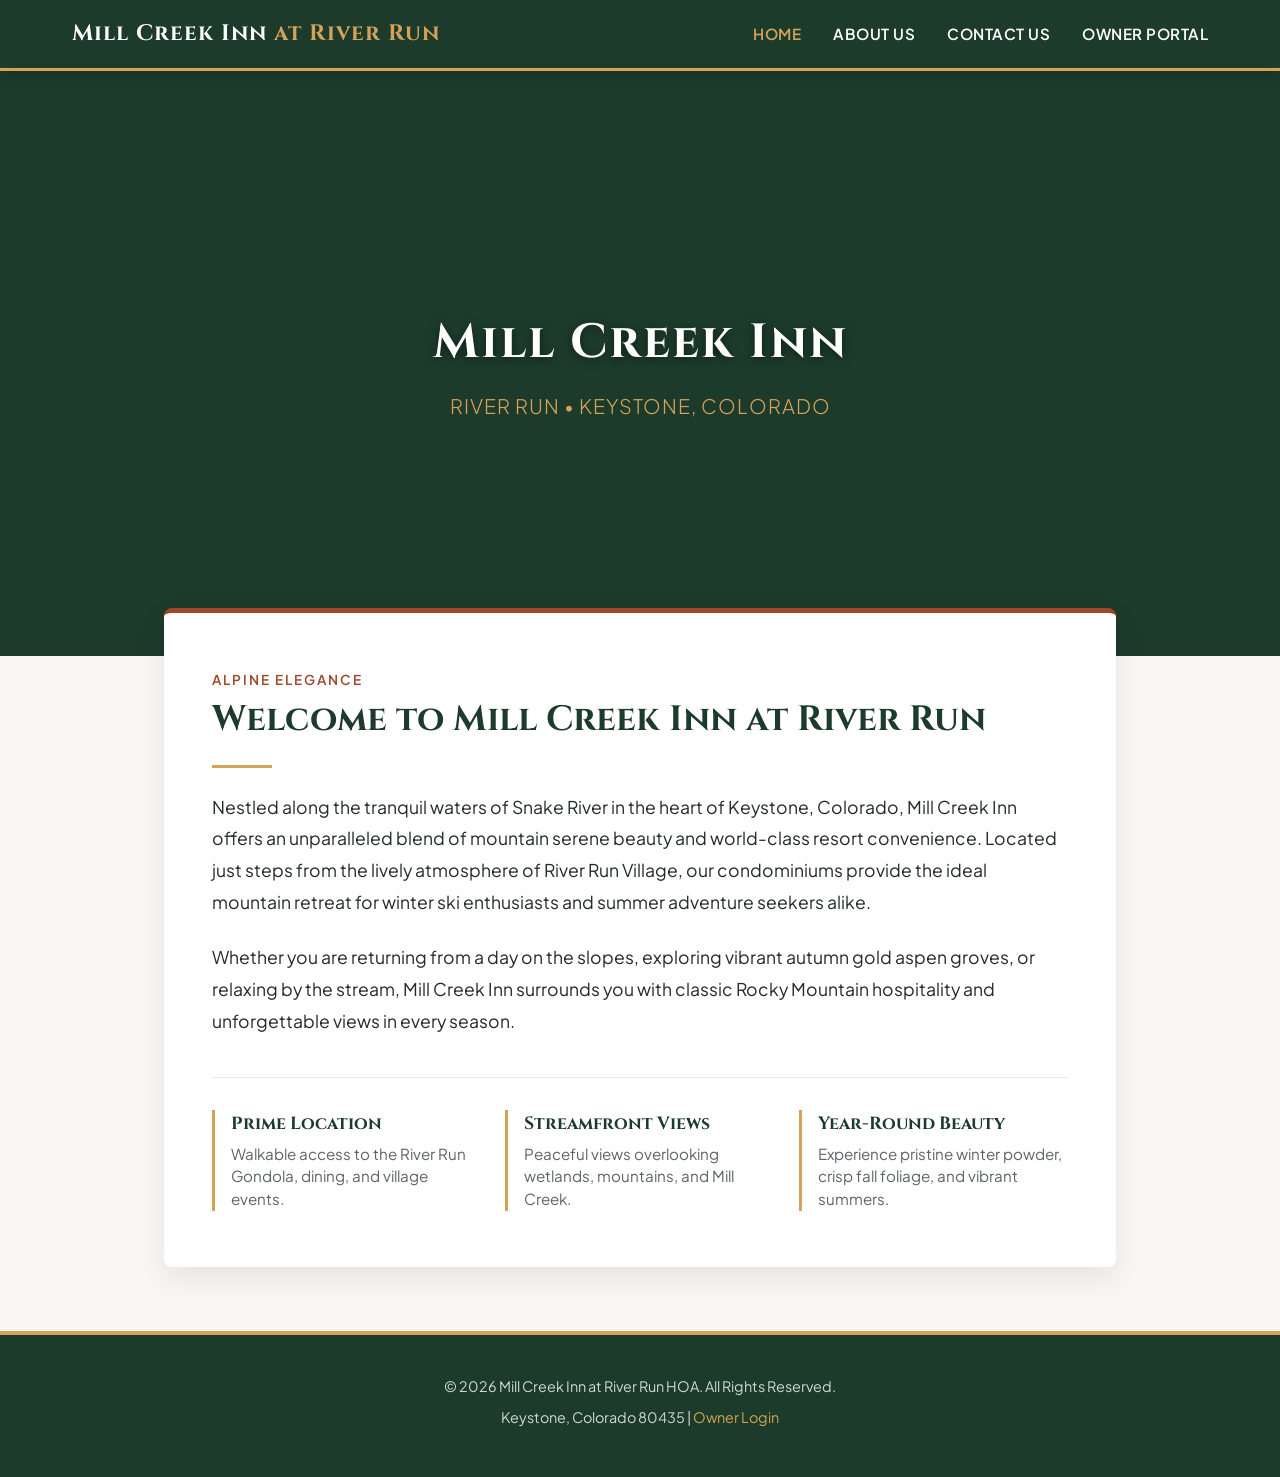
<file: index.html>
<!DOCTYPE html>
<html lang="en">
<head>
    <meta charset="UTF-8">
    <meta name="viewport" content="width=device-width, initial-scale=1.0">
    <title>Mill Creek Inn at River Run | Keystone, Colorado</title>
    <!-- Google Fonts for modern typography -->
    <link rel="preconnect" href="https://fonts.googleapis.com">
    <link rel="preconnect" href="https://fonts.gstatic.com" crossorigin>
    <link href="https://fonts.googleapis.com/css2?family=Cinzel:wght@500;700&family=Plus+Jakarta+Sans:wght@300;400;600&display=swap" rel="stylesheet">
    <link rel="stylesheet" href="styles.css">
</head>
<body class="home-page">

    <!-- Header & Navigation -->
    <header>
        <div class="nav-container">
            <a href="index.html" class="logo">Mill Creek Inn <span>at River Run</span></a>
            <nav>
                <ul>
                    <li><a href="index.html" class="active">Home</a></li>
                    <li><a href="aboutus.html">About Us</a></li>
                    <li><a href="contactus.html">Contact Us</a></li>
                    <li><a href="ownerpage.html">Owner Portal</a></li>
                </ul>
            </nav>
        </div>
    </header>

    <!-- Top Slideshow Area -->
    <section class="hero-slideshow">
        <div class="slide slide-1"></div>
        <div class="slide slide-2"></div>
        <div class="slide slide-3"></div>
        
        <div class="hero-overlay">
            <div class="hero-content">
                <h1>Mill Creek Inn</h1>
                <p>River Run • Keystone, Colorado</p>
            </div>
        </div>
    </section>

    <!-- Welcome Section -->
    <main class="welcome-section">
        <article class="welcome-card">
            <span class="section-tag">Alpine Elegance</span>
            <h2>Welcome to Mill Creek Inn at River Run</h2>
            <div class="divider"></div>
            
            <p>
                Nestled along the tranquil waters of Snake River in the heart of Keystone, Colorado, Mill Creek Inn offers an unparalleled blend of mountain serene beauty and world-class resort convenience. Located just steps from the lively atmosphere of River Run Village, our condominiums provide the ideal mountain retreat for winter ski enthusiasts and summer adventure seekers alike.
            </p>
            <p>
                Whether you are returning from a day on the slopes, exploring vibrant autumn gold aspen groves, or relaxing by the stream, Mill Creek Inn surrounds you with classic Rocky Mountain hospitality and unforgettable views in every season.
            </p>

            <div class="welcome-features">
                <div class="feature-box">
                    <h3>Prime Location</h3>
                    <p>Walkable access to the River Run Gondola, dining, and village events.</p>
                </div>
                <div class="feature-box">
                    <h3>Streamfront Views</h3>
                    <p>Peaceful views overlooking wetlands, mountains, and Mill Creek.</p>
                </div>
                <div class="feature-box">
                    <h3>Year-Round Beauty</h3>
                    <p>Experience pristine winter powder, crisp fall foliage, and vibrant summers.</p>
                </div>
            </div>
        </article>
    </main>

    <!-- Footer -->
    <footer>
        <p>&copy; 2026 Mill Creek Inn at River Run HOA. All Rights Reserved.</p>
        <p>Keystone, Colorado 80435 | <a href="ownerpage.html">Owner Login</a></p>
    </footer>

</body>
</html>
</file>
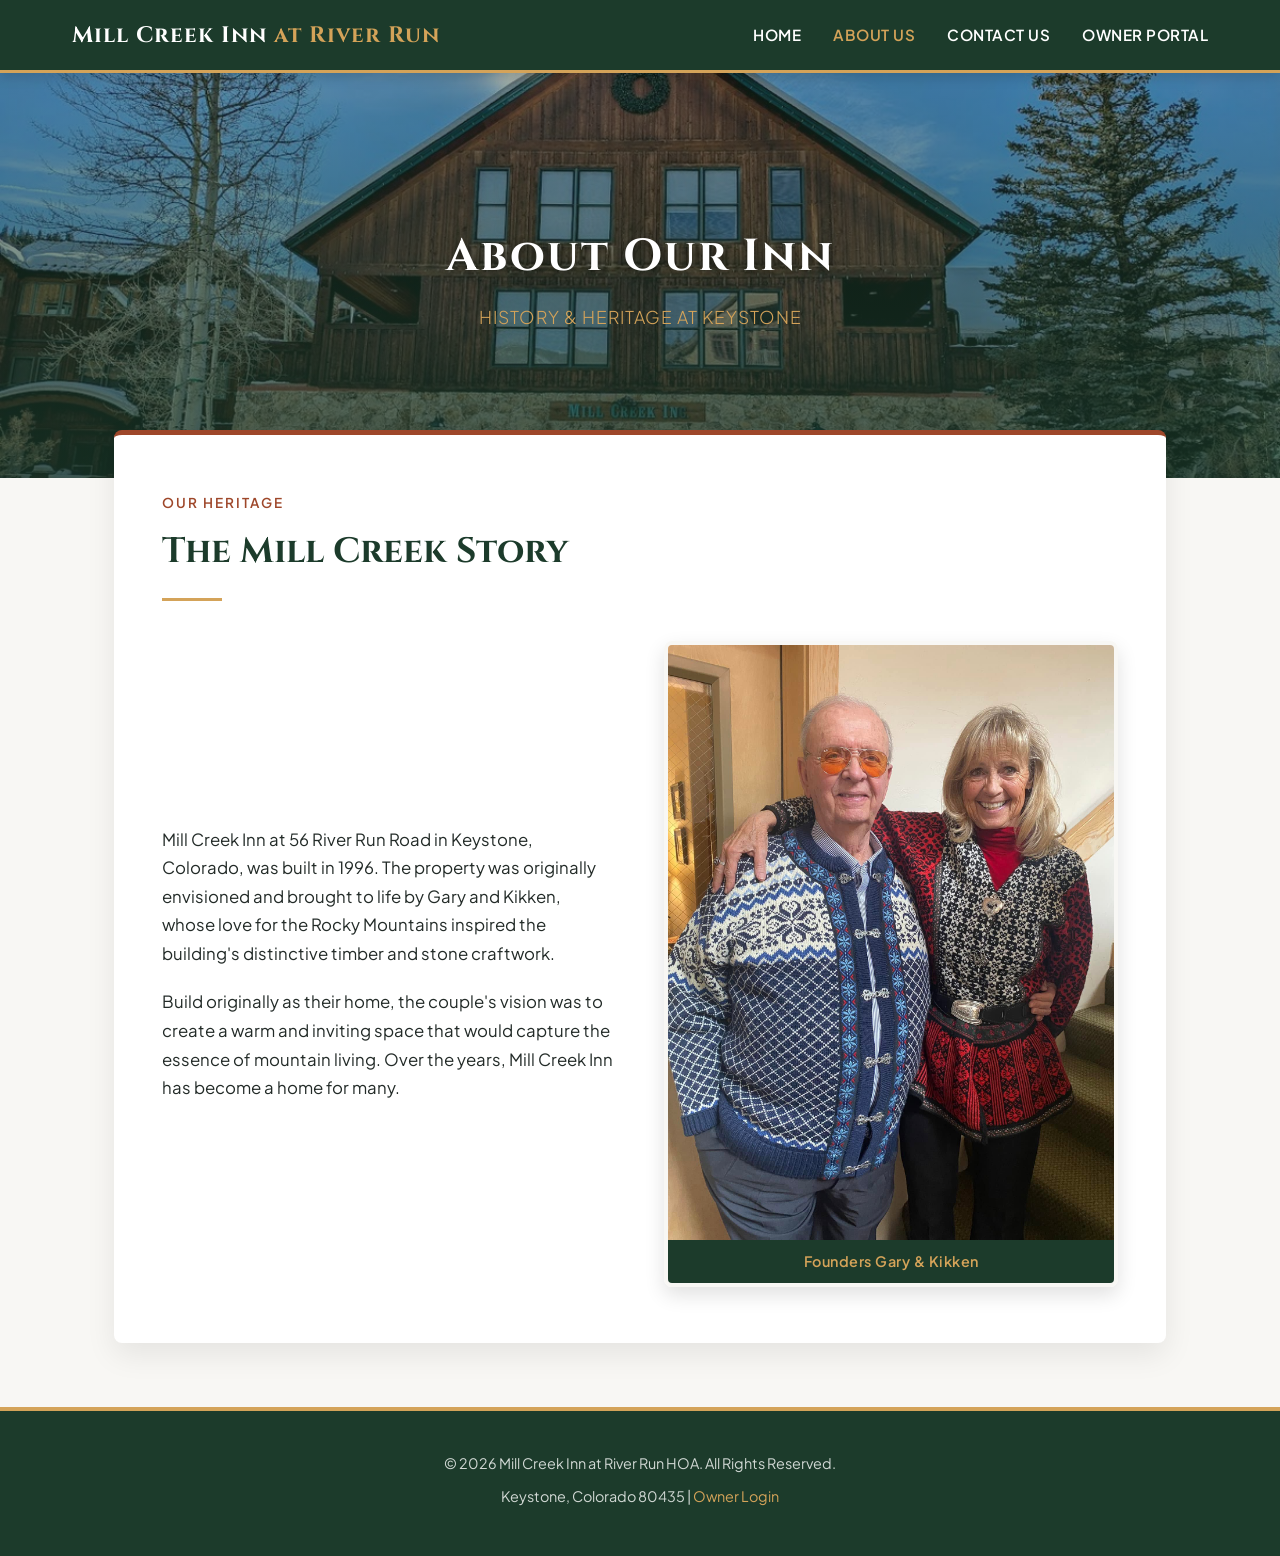
<file: aboutus.html>
<!DOCTYPE html>
<html lang="en">
<head>
    <meta charset="UTF-8">
    <meta name="viewport" content="width=device-width, initial-scale=1.0">
    <title>About Us | Mill Creek Inn at River Run</title>
    <!-- Google Fonts -->
    <link rel="preconnect" href="https://fonts.googleapis.com">
    <link rel="preconnect" href="https://fonts.gstatic.com" crossorigin>
    <link href="https://fonts.googleapis.com/css2?family=Cinzel:wght@500;700&family=Plus+Jakarta+Sans:wght@300;400;600&display=swap" rel="stylesheet">
    <link rel="stylesheet" href="styles.css">
</head>
<body class="about-page">

    <!-- Header & Navigation -->
    <header>
        <div class="nav-container">
            <a href="index.html" class="logo">Mill Creek Inn <span>at River Run</span></a>
            <nav>
                <ul>
                    <li><a href="index.html">Home</a></li>
                    <li><a href="aboutus.html" class="active">About Us</a></li>
                    <li><a href="contactus.html">Contact Us</a></li>
                    <li><a href="ownerpage.html">Owner Portal</a></li>
                </ul>
            </nav>
        </div>
    </header>

    <!-- Static Hero Banner -->
    <section class="hero-banner">
        <div class="hero-overlay">
            <div class="hero-content">
                <h1>About Our Inn</h1>
                <p>History & Heritage at Keystone</p>
            </div>
        </div>
    </section>

    <!-- Main Content Story Section -->
    <main class="story-section">
        <article class="story-card">
            <span class="section-tag">Our Heritage</span>
            <h2>The Mill Creek Story</h2>
            <div class="divider"></div>

            <div class="story-grid">
                <!-- Story Text Side -->
                <div class="story-text">
                    <p>
                        Mill Creek Inn at 56 River Run Road in Keystone, Colorado, was built in 1996. The property was originally envisioned and brought to life by Gary and Kikken, whose love for the Rocky Mountains inspired the building's distinctive timber and stone craftwork.
                    </p>
                    <p>
                        Build originally as their home, the couple's vision was to create a warm and inviting space that would capture the essence of mountain living. Over the years, Mill Creek Inn has become a home for many.
                    </p>
                </div>

                <!-- Image Side -->
                <div class="story-image-container">
                    <img src="Gary&Kikken.jpg" alt="Gary and Kikken">
                    <div class="image-caption">Founders Gary & Kikken</div>
                </div>
            </div>
        </article>
    </main>

    <!-- Footer -->
    <footer>
        <p>&copy; 2026 Mill Creek Inn at River Run HOA. All Rights Reserved.</p>
        <p>Keystone, Colorado 80435 | <a href="ownerpage.html">Owner Login</a></p>
    </footer>

</body>
</html>
</file>
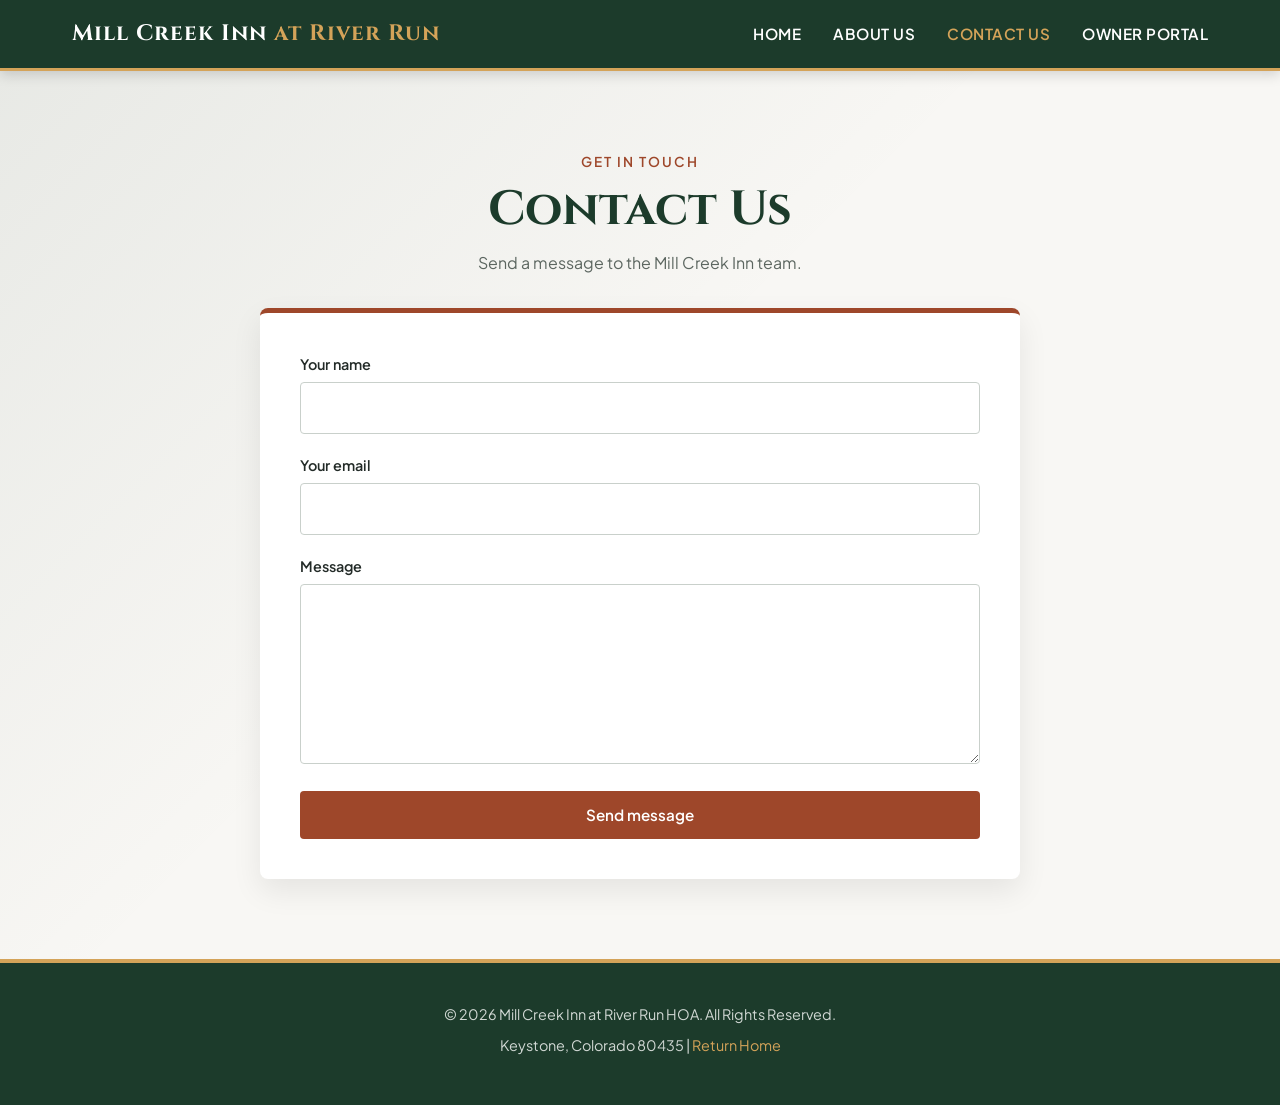
<file: contactus.html>
<!DOCTYPE html>
<html lang="en">
<head>
    <meta charset="UTF-8">
    <meta name="viewport" content="width=device-width, initial-scale=1.0">
    <title>Contact Us | Mill Creek Inn at River Run</title>
    <link rel="preconnect" href="https://fonts.googleapis.com">
    <link rel="preconnect" href="https://fonts.gstatic.com" crossorigin>
    <link href="https://fonts.googleapis.com/css2?family=Cinzel:wght@500;700&family=Plus+Jakarta+Sans:wght@300;400;600&display=swap" rel="stylesheet">
    <link rel="stylesheet" href="styles.css">
</head>
<body class="contact-page">
    <header>
        <div class="nav-container">
            <a href="index.html" class="logo">Mill Creek Inn <span>at River Run</span></a>
            <nav aria-label="Main navigation">
                <ul>
                    <li><a href="index.html">Home</a></li>
                    <li><a href="aboutus.html">About Us</a></li>
                    <li><a href="contactus.html" class="active">Contact Us</a></li>
                    <li><a href="ownerpage.html">Owner Portal</a></li>
                </ul>
            </nav>
        </div>
    </header>

    <main>
        <div class="contact-heading">
            <span class="section-tag">Get in touch</span>
            <h1>Contact Us</h1>
            <p>Send a message to the Mill Creek Inn team.</p>
        </div>

        <section class="contact-panel" aria-label="Contact form">
            <form action="https://formsubmit.co/thelynnsweb4@gmail.com" method="POST">
                <input type="hidden" name="_subject" value="Mill Creek Inn website message">
                <div class="contact-honeypot" aria-hidden="true">
                    <label for="website">Leave this field empty</label>
                    <input type="text" id="website" name="_honey" tabindex="-1" autocomplete="off">
                </div>

                <div class="contact-field">
                    <label for="name">Your name</label>
                    <input type="text" id="name" name="name" autocomplete="name" maxlength="100" required>
                </div>

                <div class="contact-field">
                    <label for="email">Your email</label>
                    <input type="email" id="email" name="email" autocomplete="email" maxlength="254" required>
                </div>

                <div class="contact-field">
                    <label for="message">Message</label>
                    <textarea id="message" name="message" maxlength="5000" required></textarea>
                </div>

                <button class="contact-submit" type="submit">Send message</button>
            </form>
        </section>
    </main>

    <footer>
        <p>&copy; 2026 Mill Creek Inn at River Run HOA. All Rights Reserved.</p>
        <p>Keystone, Colorado 80435 | <a href="index.html">Return Home</a></p>
    </footer>
</body>
</html>
</file>
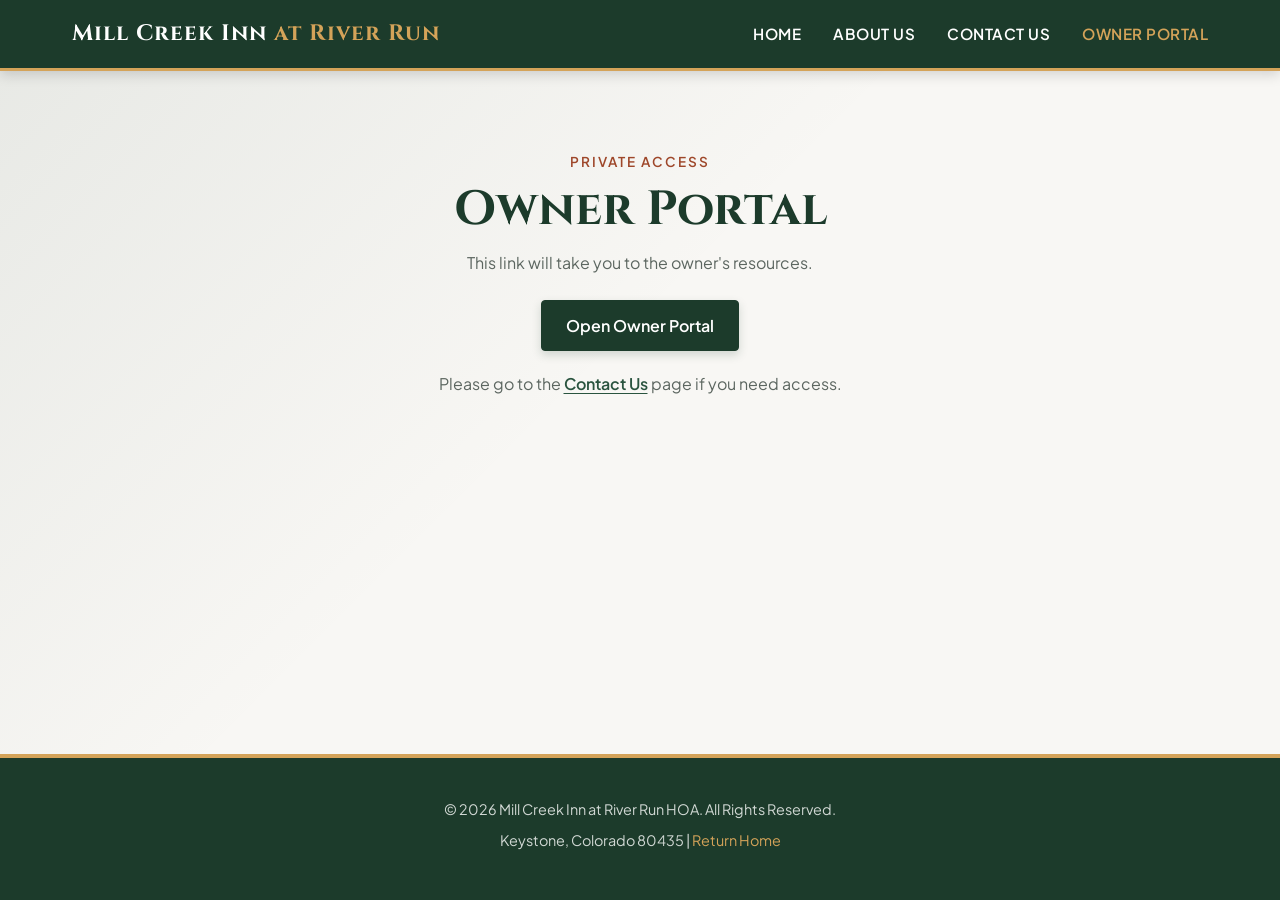
<file: ownerpage.html>
<!DOCTYPE html>
<html lang="en">
<head>
    <meta charset="UTF-8">
    <meta name="viewport" content="width=device-width, initial-scale=1.0">
    <title>Owner Portal | Mill Creek Inn at River Run</title>
    <link rel="preconnect" href="https://fonts.googleapis.com">
    <link rel="preconnect" href="https://fonts.gstatic.com" crossorigin>
    <link href="https://fonts.googleapis.com/css2?family=Cinzel:wght@500;700&family=Plus+Jakarta+Sans:wght@300;400;600&display=swap" rel="stylesheet">
    <link rel="stylesheet" href="styles.css">
</head>
<body class="owner-page">
    <header>
        <div class="nav-container">
            <a href="index.html" class="logo">Mill Creek Inn <span>at River Run</span></a>
            <nav aria-label="Main navigation">
                <ul>
                    <li><a href="index.html">Home</a></li>
                    <li><a href="aboutus.html">About Us</a></li>
                    <li><a href="contactus.html">Contact Us</a></li>
                    <li><a href="ownerpage.html" class="active">Owner Portal</a></li>
                </ul>
            </nav>
        </div>
    </header>

    <main>
        <div class="portal-heading">
            <span class="section-tag">Private access</span>
            <h1>Owner Portal</h1>
            <p>This link will take you to the owner's resources. </p>
            <a class="portal-button" href="https://drive.google.com/drive/folders/1Aucc5p9uTH_lgRefNAF8NuQAEVlAb4cC?usp=drive_link" target="_blank" rel="noopener noreferrer">Open Owner Portal</a>
            <p>Please go to the <a href="contactus.html"> Contact Us</a> page if you need access. </p>
        </div>

    
    </main>

    <footer>
        <p>&copy; 2026 Mill Creek Inn at River Run HOA. All Rights Reserved.</p>
        <p>Keystone, Colorado 80435 | <a href="index.html">Return Home</a></p>
    </footer>

  
</body>
</html>
</file>
<file: styles.css>
:root {
    --forest-green: #1C3B2B;
    --forest-light: #2A543F;
    --gold: #D4A359;
    --gold-hover: #B88940;
    --rust: #9E472A;
    --rust-hover: #7E361F;
    --bg-light: #F8F7F4;
    --card-bg: #FFFFFF;
    --text-dark: #232B28;
    --text-muted: #5C6660;
    --font-heading: 'Cinzel', serif;
    --font-body: 'Plus Jakarta Sans', sans-serif;
}

* {
    box-sizing: border-box;
    margin: 0;
    padding: 0;
}

body {
    background-color: var(--bg-light);
    color: var(--text-dark);
    font-family: var(--font-body);
    line-height: 1.6;
}

body.about-page {
    line-height: 1.7;
}

body.owner-page {
    min-height: 100vh;
    display: flex;
    flex-direction: column;
    background: linear-gradient(135deg, rgba(28, 59, 43, 0.08), transparent 45%), var(--bg-light);
}

body.contact-page {
    min-height: 100vh;
    display: flex;
    flex-direction: column;
    background: linear-gradient(135deg, rgba(28, 59, 43, 0.08), transparent 45%), var(--bg-light);
}

header {
    background-color: var(--forest-green);
    border-bottom: 3px solid var(--gold);
    color: #fff;
    box-shadow: 0 4px 12px rgba(0, 0, 0, 0.15);
}

.home-page header,
.about-page header {
    position: sticky;
    top: 0;
    z-index: 1000;
}

.nav-container {
    max-width: 1200px;
    margin: 0 auto;
    padding: 1rem 2rem;
    display: flex;
    align-items: center;
    justify-content: space-between;
    gap: 2rem;
}

.logo {
    color: #fff;
    font-family: var(--font-heading);
    font-size: 1.4rem;
    font-weight: 700;
    letter-spacing: 1px;
    text-decoration: none;
}

.logo span {
    color: var(--gold);
}

nav ul {
    display: flex;
    gap: 2rem;
    list-style: none;
}

nav a {
    color: #fff;
    font-size: 0.95rem;
    font-weight: 600;
    letter-spacing: 0.5px;
    text-decoration: none;
    text-transform: uppercase;
    transition: color 0.3s ease;
}

.home-page nav a,
.about-page nav a {
    position: relative;
}

.home-page nav a::after,
.about-page nav a::after {
    content: '';
    position: absolute;
    width: 0;
    height: 2px;
    bottom: -4px;
    left: 0;
    background-color: var(--gold);
    transition: width 0.3s ease;
}

.home-page nav a:hover::after,
.about-page nav a:hover::after {
    width: 100%;
}

nav a:hover,
nav a.active {
    color: var(--gold);
}

main a {
    color: var(--forest-light);
    font-weight: 600;
    text-decoration-thickness: 1px;
    text-underline-offset: 0.18em;
    transition: color 0.2s ease;
}

main a:hover,
main a:focus-visible {
    color: var(--rust-hover);
}

main a:focus-visible {
    outline: 2px solid var(--gold-hover);
    outline-offset: 3px;
}

.hero-slideshow,
.hero-banner {
    position: relative;
    width: 100%;
    overflow: hidden;
    background-size: cover;
    background-position: center;
}

.hero-slideshow {
    height: 65vh;
    min-height: 420px;
    max-height: 700px;
    background-color: var(--forest-green);
}

.hero-banner {
    height: 45vh;
    min-height: 320px;
    background-image: url('MillCreekFront.jpg');
}

.slide {
    position: absolute;
    inset: 0;
    width: 100%;
    height: 100%;
    background-size: cover;
    background-position: center;
    opacity: 0;
    animation: fadeSlide 12s infinite ease-in-out;
}

.slide-1 {
    background-image: url('MillCreekFront.jpg');
    animation-delay: 0s;
}

.slide-2 {
    background-image: url('Fall.jpg');
    animation-delay: 4s;
}

.slide-3 {
    background-image: url('Winter.jpg');
    animation-delay: 8s;
}

@keyframes fadeSlide {
    0% { opacity: 0; transform: scale(1.02); }
    4% { opacity: 1; }
    30% { opacity: 1; }
    34% { opacity: 0; transform: scale(1); }
    100% { opacity: 0; }
}

.hero-overlay {
    position: absolute;
    inset: 0;
    width: 100%;
    height: 100%;
    background: linear-gradient(180deg, rgba(28, 59, 43, 0.4) 0%, rgba(28, 59, 43, 0.7) 100%);
    display: flex;
    align-items: center;
    justify-content: center;
    padding: 2rem;
    text-align: center;
    z-index: 2;
}

.about-page .hero-overlay {
    background: linear-gradient(180deg, rgba(28, 59, 43, 0.4) 0%, rgba(28, 59, 43, 0.75) 100%);
}

.hero-content {
    max-width: 800px;
    color: #fff;
}

.hero-content h1 {
    color: #fff;
    font-family: var(--font-heading);
    font-size: 3rem;
    font-weight: 700;
    letter-spacing: 2px;
    margin-bottom: 0.5rem;
    text-shadow: 0 2px 8px rgba(0, 0, 0, 0.5);
}

.about-page .hero-content h1 {
    font-size: 2.8rem;
}

.hero-content p {
    color: var(--gold);
    font-size: 1.25rem;
    font-weight: 300;
    letter-spacing: 1px;
    text-transform: uppercase;
}

.about-page .hero-content p {
    font-size: 1.1rem;
    margin-top: 0.5rem;
}

.welcome-section,
.story-section {
    position: relative;
    z-index: 3;
    margin: -3rem auto 4rem;
    padding: 0 1.5rem;
}

.welcome-section {
    max-width: 1000px;
}

.story-section {
    max-width: 1100px;
}

.welcome-card,
.story-card,
.portal-panel {
    background-color: var(--card-bg);
    border-top: 5px solid var(--rust);
    border-radius: 8px;
    box-shadow: 0 12px 30px rgba(0, 0, 0, 0.08);
}

.welcome-card,
.story-card {
    padding: 3.5rem 3rem;
}

.welcome-card {
    border-top-color: var(--rust);
}

.story-card {
    border-top-color: var(--rust);
}

.section-tag {
    display: block;
    color: var(--rust);
    font-size: 0.85rem;
    font-weight: 600;
    letter-spacing: 2px;
    margin-bottom: 0.5rem;
    text-transform: uppercase;
}

.welcome-card h2,
.story-card h2,
.owner-page h1,
.owner-page h2 {
    color: var(--forest-green);
    font-family: var(--font-heading);
}

.welcome-card h2,
.story-card h2 {
    font-size: 2.2rem;
    margin-bottom: 1rem;
}

.welcome-card h2 {
    line-height: 1.2;
    margin-bottom: 1.5rem;
}

.divider {
    width: 60px;
    height: 3px;
    background-color: var(--gold);
}

.home-page .divider {
    margin-bottom: 1.5rem;
}

.about-page .divider {
    margin-bottom: 2.5rem;
}

.welcome-card p {
    color: var(--text-dark);
    font-size: 1.1rem;
    line-height: 1.8;
    margin-bottom: 1.5rem;
}

.welcome-features {
    display: grid;
    grid-template-columns: repeat(auto-fit, minmax(250px, 1fr));
    gap: 1.5rem;
    margin-top: 2.5rem;
    padding-top: 2rem;
    border-top: 1px solid #EAEAE6;
}

.feature-box {
    border-left: 3px solid var(--gold);
    padding-left: 1rem;
}

.feature-box h3 {
    color: var(--forest-green);
    font-family: var(--font-heading);
    font-size: 1.1rem;
    margin-bottom: 0.25rem;
}

.feature-box p {
    color: var(--text-muted);
    font-size: 0.95rem;
    line-height: 1.5;
    margin-bottom: 0;
}

.story-grid {
    display: grid;
    grid-template-columns: 1fr 1fr;
    gap: 3rem;
    align-items: center;
}

.story-text p {
    color: var(--text-dark);
    font-size: 1.05rem;
    margin-bottom: 1.25rem;
}

.story-text p:last-child {
    margin-bottom: 0;
}

.story-image-container {
    position: relative;
    overflow: hidden;
    border: 4px solid var(--bg-light);
    border-radius: 8px;
    box-shadow: 0 8px 20px rgba(0, 0, 0, 0.12);
}

.story-image-container img {
    display: block;
    width: 100%;
    height: auto;
    object-fit: cover;
    transition: transform 0.4s ease;
}

.story-image-container:hover img {
    transform: scale(1.03);
}

.image-caption {
    background-color: var(--forest-green);
    color: var(--gold);
    padding: 0.6rem 1rem;
    font-size: 0.9rem;
    font-weight: 600;
    letter-spacing: 0.5px;
    text-align: center;
}

.owner-page main {
    flex: 1;
    width: min(100% - 2rem, 960px);
    margin: 0 auto;
    padding: 5rem 0;
}

.contact-page main {
    flex: 1;
    width: min(100% - 2rem, 760px);
    margin: 0 auto;
    padding: 5rem 0;
}

.contact-heading {
    margin-bottom: 2rem;
    text-align: center;
}

.contact-heading h1 {
    color: var(--forest-green);
    font-family: var(--font-heading);
    font-size: clamp(2rem, 5vw, 3rem);
    line-height: 1.2;
    margin-top: 0.5rem;
}

.contact-heading p {
    color: var(--text-muted);
    margin-top: 0.75rem;
}

.contact-panel {
    background: var(--card-bg);
    border-top: 5px solid var(--rust);
    border-radius: 8px;
    box-shadow: 0 12px 30px rgba(0, 0, 0, 0.08);
    padding: 2.5rem;
}

.contact-field {
    margin-bottom: 1.25rem;
}

.contact-field label {
    display: block;
    font-size: 0.9rem;
    font-weight: 600;
    margin-bottom: 0.4rem;
}

.contact-field input,
.contact-field textarea {
    width: 100%;
    border: 1px solid #C9D0CB;
    border-radius: 4px;
    color: var(--text-dark);
    font: inherit;
    padding: 0.75rem;
}

.contact-field input {
    min-height: 48px;
}

.contact-field textarea {
    min-height: 180px;
    resize: vertical;
}

.contact-field input:focus,
.contact-field textarea:focus {
    border-color: var(--forest-light);
    outline: 3px solid rgba(42, 84, 63, 0.2);
}

.contact-submit {
    width: 100%;
    min-height: 48px;
    border: 0;
    border-radius: 4px;
    background: var(--rust);
    color: #fff;
    cursor: pointer;
    font: 600 0.95rem var(--font-body);
    padding: 0.75rem 1.25rem;
}

.contact-submit:hover {
    background: var(--rust-hover);
}

.contact-honeypot {
    display: none;
}

.portal-heading {
    margin-bottom: 2rem;
    text-align: center;
}

.portal-button {
    display: inline-flex;
    align-items: center;
    justify-content: center;
    min-height: 48px;
    margin: 1.5rem 0 0.5rem;
    padding: 0.75rem 1.5rem;
    border: 1px solid var(--forest-green);
    border-radius: 4px;
    background: var(--forest-green);
    box-shadow: 0 4px 10px rgba(28, 59, 43, 0.18);
    color: #fff;
    font-weight: 600;
    text-decoration: none;
    transition: background-color 0.2s ease, box-shadow 0.2s ease, transform 0.2s ease;
}

.portal-button:hover {
    background: var(--forest-light);
    box-shadow: 0 6px 14px rgba(28, 59, 43, 0.24);
    color: #fff;
    transform: translateY(-1px);
}

.portal-button:focus-visible {
    outline: 3px solid var(--gold);
    outline-offset: 3px;
}

.portal-heading p,
.dashboard-header p {
    color: var(--text-muted);
    margin-top: 0.75rem;
}

.owner-page h1,
.owner-page h2 {
    line-height: 1.2;
}

.owner-page h1 {
    font-size: clamp(2rem, 5vw, 3rem);
    margin-top: 0.5rem;
}

.portal-panel {
    max-width: 520px;
    margin: 0 auto;
    padding: 2.5rem;
}

.portal-panel h2 {
    font-size: 1.7rem;
    margin-bottom: 1.5rem;
}

.field {
    margin-bottom: 1.25rem;
}

.field label {
    display: block;
    font-size: 0.9rem;
    font-weight: 600;
    margin-bottom: 0.4rem;
}

.owner-page input {
    width: 100%;
    min-height: 48px;
    border: 1px solid #C9D0CB;
    border-radius: 4px;
    color: var(--text-dark);
    font: inherit;
    padding: 0.75rem;
}

.owner-page input:focus {
    border-color: var(--forest-light);
    outline: 3px solid rgba(42, 84, 63, 0.2);
}

.password-help {
    display: block;
    color: var(--text-muted);
    font-size: 0.8rem;
    margin-top: 0.35rem;
}

.owner-page button {
    width: 100%;
    min-height: 48px;
    border: 0;
    border-radius: 4px;
    background: var(--rust);
    color: #fff;
    cursor: pointer;
    font: 600 0.95rem var(--font-body);
    padding: 0.75rem 1.25rem;
}

.owner-page button:hover {
    background: var(--rust-hover);
}

.owner-page button.secondary {
    max-width: 180px;
    background: var(--forest-green);
}

.owner-page button.secondary:hover {
    background: var(--forest-light);
}

.form-message {
    min-height: 1.6rem;
    margin-top: 1rem;
    font-size: 0.9rem;
    font-weight: 600;
}

.form-message.error { color: var(--rust); }
.form-message.success { color: var(--forest-light); }

.switch-mode {
    color: var(--text-muted);
    font-size: 0.9rem;
    margin-top: 1.5rem;
    text-align: center;
}

.owner-page .text-button {
    width: auto;
    min-height: auto;
    background: none;
    color: var(--rust);
    padding: 0;
}

.owner-page .text-button:hover {
    background: none;
    color: var(--gold-hover);
    text-decoration: underline;
}

.security-note {
    color: var(--text-muted);
    font-size: 0.78rem;
    margin-top: 2rem;
    text-align: center;
}

.dashboard { max-width: 760px; }
.dashboard-header {
    display: flex;
    align-items: center;
    justify-content: space-between;
    gap: 1rem;
    margin-bottom: 2rem;
}

.dashboard-header p { margin-top: 0.5rem; }

.document-toolbar {
    display: flex;
    align-items: end;
    justify-content: space-between;
    gap: 1rem;
    border-bottom: 1px solid #EAEAE6;
    margin-bottom: 1.5rem;
    padding-bottom: 1.5rem;
}

.document-toolbar .field { flex: 1; margin-bottom: 0; }
.document-toolbar label { font-size: 0.8rem; }
.document-list { display: grid; gap: 1.5rem; }

.document-year h3 {
    border-bottom: 2px solid var(--gold);
    color: var(--forest-green);
    font-family: var(--font-heading);
    font-size: 1.25rem;
    margin-bottom: 0.75rem;
    padding-bottom: 0.4rem;
}

.document-category {
    color: var(--rust);
    font-size: 0.78rem;
    font-weight: 600;
    letter-spacing: 1px;
    margin: 0.9rem 0 0.35rem;
    text-transform: uppercase;
}

.document-row {
    display: flex;
    align-items: center;
    justify-content: space-between;
    gap: 1rem;
    border-bottom: 1px solid #EAEAE6;
    padding: 0.75rem 0;
}

.document-row p {
    color: var(--text-dark);
    font-size: 0.9rem;
}

.document-row a {
    color: var(--forest-light);
    font-size: 0.85rem;
    font-weight: 600;
    white-space: nowrap;
}

.document-row a:hover { color: var(--rust); }
.empty-documents { color: var(--text-muted); font-size: 0.9rem; padding: 1rem 0; }
.hidden { display: none; }

footer {
    background-color: var(--forest-green);
    border-top: 4px solid var(--gold);
    color: #D1D8D4;
    padding: 2.5rem 1.5rem;
    text-align: center;
}

footer p {
    color: #D1D8D4;
    font-size: 0.9rem;
    margin-bottom: 0.5rem;
}

footer a {
    color: var(--gold);
    text-decoration: none;
}

footer a:hover { text-decoration: underline; }

@media (max-width: 868px) {
    .story-grid {
        grid-template-columns: 1fr;
        gap: 2rem;
    }

    .story-image-container { order: -1; }
}

@media (max-width: 768px) {
    .nav-container {
        flex-direction: column;
        padding: 1rem;
    }

    .home-page .nav-container,
    .about-page .nav-container { gap: 1rem; }

    nav ul { gap: 1.2rem; }
    .owner-page main { padding: 3rem 0; }
    .contact-page main { padding: 3rem 0; }
    .contact-panel { padding: 2rem 1.5rem; }
    .hero-content h1 { font-size: 2rem; }
    .hero-content p { font-size: 1rem; }
    .welcome-card,
    .story-card { padding: 2rem 1.5rem; }
    .welcome-card h2,
    .story-card h2 { font-size: 1.75rem; }
    .dashboard-header { align-items: flex-start; flex-direction: column; }
    .owner-page button.secondary { max-width: none; }
    .dashboard-grid { grid-template-columns: 1fr; }
}
</file>
